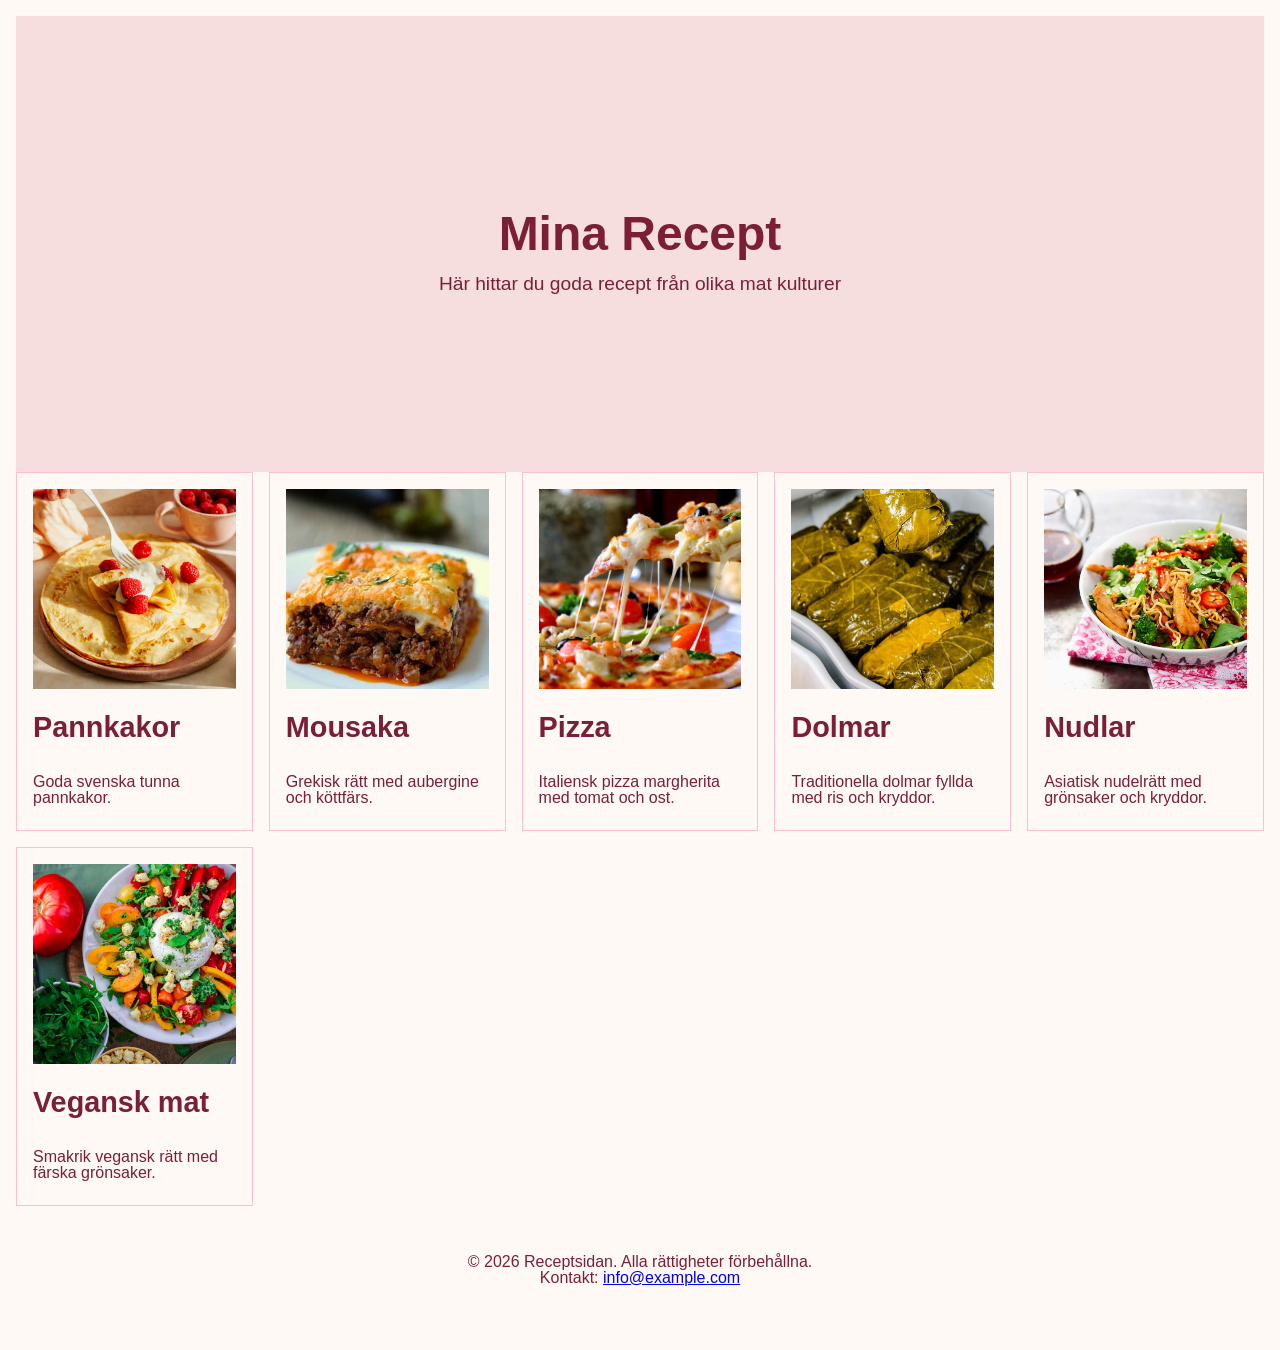
<file: index.html>
<!doctype html>
<html lang="sv">
  <head>
    <meta charset="UTF-8" />
    <meta name="viewport" content="width=device-width, initial-scale=1.0" />
    <title>Goda Recept</title>
    <link rel="stylesheet" href="grid.style.css" />
  </head>
  <body>
    <section class="hero">
      <h1>Mina Recept</h1>
      <p>Här hittar du goda recept från olika mat kulturer</p>
    </section>

    <main>
      <section class="grid-card">
        <a href="bem.index.html" class="card">
          <img src="pannkakor.jpg" alt="Pannkakor med jordgubbar" />
          <h2>Pannkakor</h2>
          <p>Goda svenska tunna pannkakor.</p>
        </a>

        <a href="bem.index.html" class="card">
          <img src="mousaka.jpg" alt="Mousaka" />
          <h2>Mousaka</h2>
          <p>Grekisk rätt med aubergine och köttfärs.</p>
        </a>

        <a href="bem.index.html" class="card">
          <img src="pizza.jpg" alt="Pizza" />
          <h2>Pizza</h2>
          <p>Italiensk pizza margherita med tomat och ost.</p>
        </a>
        <a href="bem.index.html" class="card">
          <img src="Dolma.png" alt="Dolmar" />
          <h2>Dolmar</h2>
          <p>Traditionella dolmar fyllda med ris och kryddor.</p>
        </a>

        <a href="bem.index.html" class="card">
          <img src="nudlar.jpg" alt="Nudlar" />
          <h2>Nudlar</h2>
          <p>Asiatisk nudelrätt med grönsaker och kryddor.</p>
        </a>

        <a href="bem.index.html" class="card">
          <img src="veganskmat.jpg" alt="Vehgansk mat" />
          <h2>Vegansk mat</h2>
          <p>Smakrik vegansk rätt med färska grönsaker.</p>
        </a>
      </section>
    </main>
    <footer class="site-footer">
      <p>&copy; 2026 Receptsidan. Alla rättigheter förbehållna.</p>
      <p>
        Kontakt:
        <a href="mailto:info@example.com">info@example.com</a>
      </p>
    </footer>
  </body>
</html>
</file>
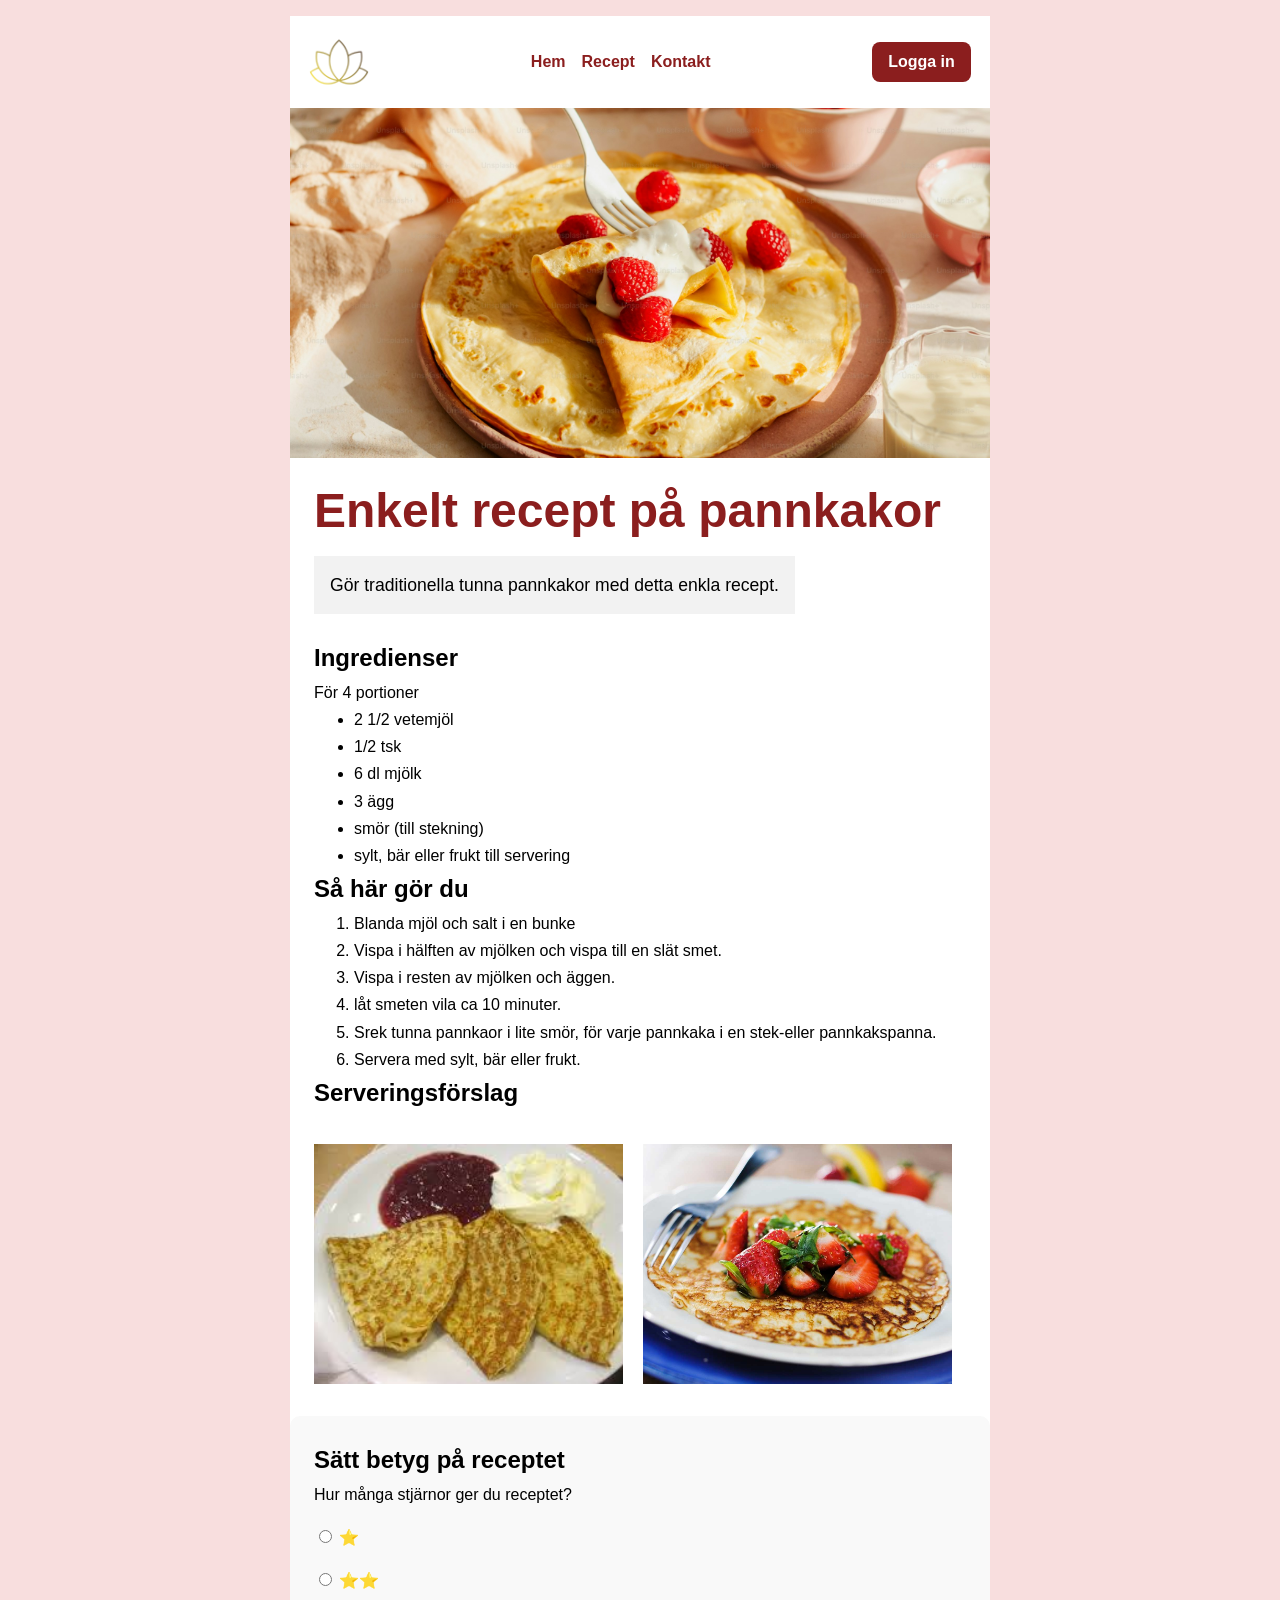
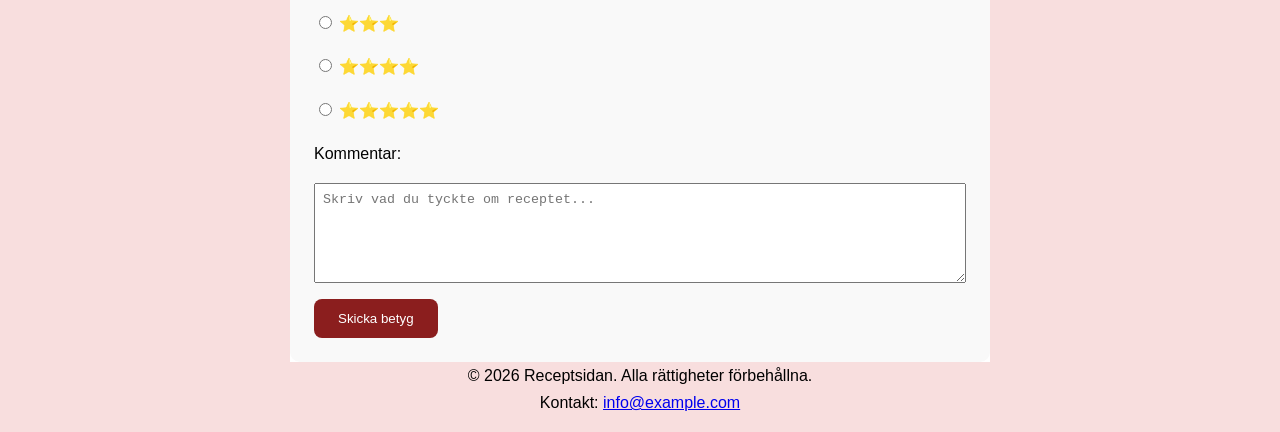
<file: bem.index.html>
<!doctype html>
<html lang="sv">
  <head>
    <meta charset="UTF-8" />
    <meta name="viewport" content="width=device-width, initial-scale=1.0" />
    <title>Pannkaksrecept</title>

    <link rel="stylesheet" href="bem.style.css" />
  </head>
  <body>
    <header>
      <nav class="navbar" aria-label="Menu">
        <div class="navbar__logo">
          <img src="lotus.jpg" alt="Min receptsida logga" />
        </div>

        <ul class="navbar__links">
          <li><a href="#">Hem</a></li>
          <li><a href="#">Recept</a></li>
          <li><a href="#">Kontakt</a></li>
        </ul>

        <button class="navbar__login">Logga in</button>
      </nav>
    </header>

    <section class="hero">
      <img src="pannkakor.jpg" alt="Bild på pannkakor" />

      <div class="hero__content">
        <h1>Enkelt recept på pannkakor</h1>
        <p>Gör traditionella tunna pannkakor med detta enkla recept.</p>
      </div>
    </section>

    <main id="main-content">
      <article class="recipe-card">
        <section class="recipe-card__ingredients">
          <h2>Ingredienser</h2>
          <p>För 4 portioner</p>
          <ul>
            <li>2 1/2 vetemjöl</li>
            <li>1/2 tsk</li>
            <li>6 dl mjölk</li>
            <li>3 ägg</li>
            <li>smör (till stekning)</li>
            <li>sylt, bär eller frukt till servering</li>
          </ul>
        </section>

        <section class="recipe-card__steps">
          <h2>Så här gör du</h2>
          <ol>
            <li>Blanda mjöl och salt i en bunke</li>
            <li>Vispa i hälften av mjölken och vispa till en slät smet.</li>
            <li>Vispa i resten av mjölken och äggen.</li>
            <li>låt smeten vila ca 10 minuter.</li>
            <li>
              Srek tunna pannkaor i lite smör, för varje pannkaka i en
              stek-eller pannkakspanna.
            </li>
            <li>Servera med sylt, bär eller frukt.</li>
          </ol>
        </section>
        <section class="recipe-card__gallery">
          <h2>Serveringsförslag</h2>

          <div class="recipe-card__gallery-images">
            <img src="pannkakor2.jpg" alt="Pannkakor med sylt" />
            <img src="pannkakor3.jpg" alt="Pannkakor med bär" />
          </div>
        </section>

        <section class="recipe-card__rating">
          <h2>Sätt betyg på receptet</h2>
          <form class="rating-form" action="#" method="post">
            <p>Hur många stjärnor ger du receptet?</p>
            <label><input type="radio" name="rating" value="1" /> ⭐</label>
            <label><input type="radio" name="rating" value="2" /> ⭐⭐</label>
            <label><input type="radio" name="rating" value="3" /> ⭐⭐⭐</label>
            <label
              ><input type="radio" name="rating" value="4" /> ⭐⭐⭐⭐</label
            >
            <label
              ><input type="radio" name="rating" value="5" /> ⭐⭐⭐⭐⭐</label
            >

            <label for="comment">Kommentar:</label>
            <textarea
              id="comment"
              name="comment"
              placeholder="Skriv vad du tyckte om receptet..."
            ></textarea>

            <button type="submit">Skicka betyg</button>
          </form>
        </section>
      </article>
    </main>

    <footer class="site-footer">
      <p>&copy; 2026 Receptsidan. Alla rättigheter förbehållna.</p>
      <p>
        Kontakt:
        <a href="mailto:info@example.com">info@example.com</a>
      </p>
    </footer>
  </body>
</html>
</file>
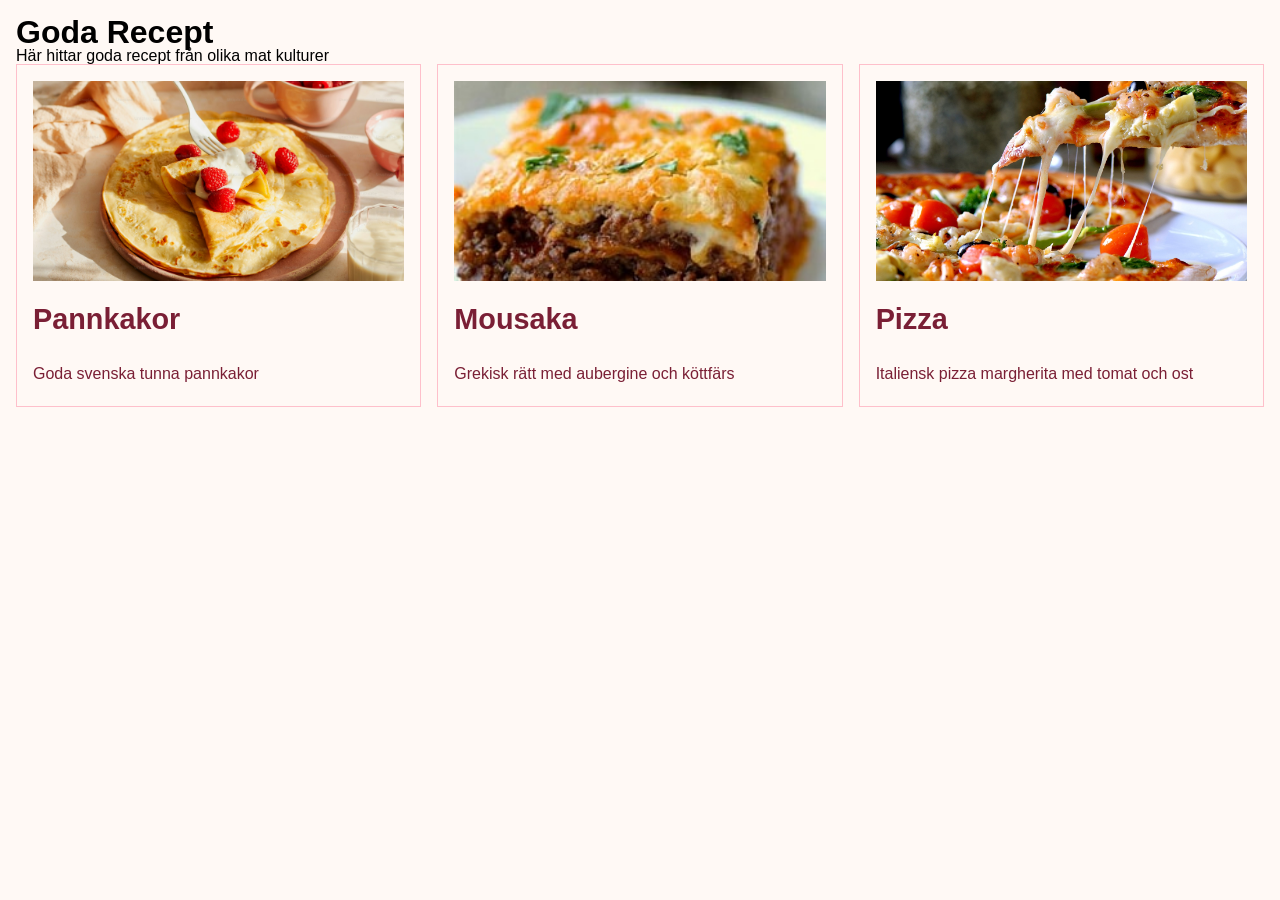
<file: grid.html>
<!DOCTYPE html>
<html lang="sv">
<head>
  <meta charset="UTF-8">
  <meta name="viewport" content="width=device-width, initial-scale=1.0">
  <title>Goda Recept</title>
  <link rel="stylesheet" href="grid.style.css">
</head>
<body>

  <div class="container">
    <header>
      <h1>Goda Recept</h1>
      <p>Här hittar goda recept från olika mat kulturer</p>
    </header>
  </div>

  <main class="grid-card">
    <a href="bem.index.html" class="card">
      <img src="pannkakor.jpg" alt="Pannkakor med jordgubbar">
      <h2>Pannkakor</h2>
      <p>Goda svenska tunna pannkakor</p>
    </a>

    <a href="bem.index.html" class="card">
      <img src="mousaka.jpg" alt="Mousaka">
      <h2>Mousaka</h2>
      <p>Grekisk rätt med aubergine och köttfärs</p>
    </a>

    <a href="bem.index.html" class="card">
      <img src="pizza.jpg" alt="Pizza">
      <h2>Pizza</h2>
      <p>Italiensk pizza margherita med tomat och ost</p>
    </a>
  </main>

</body>
</html>
</file>
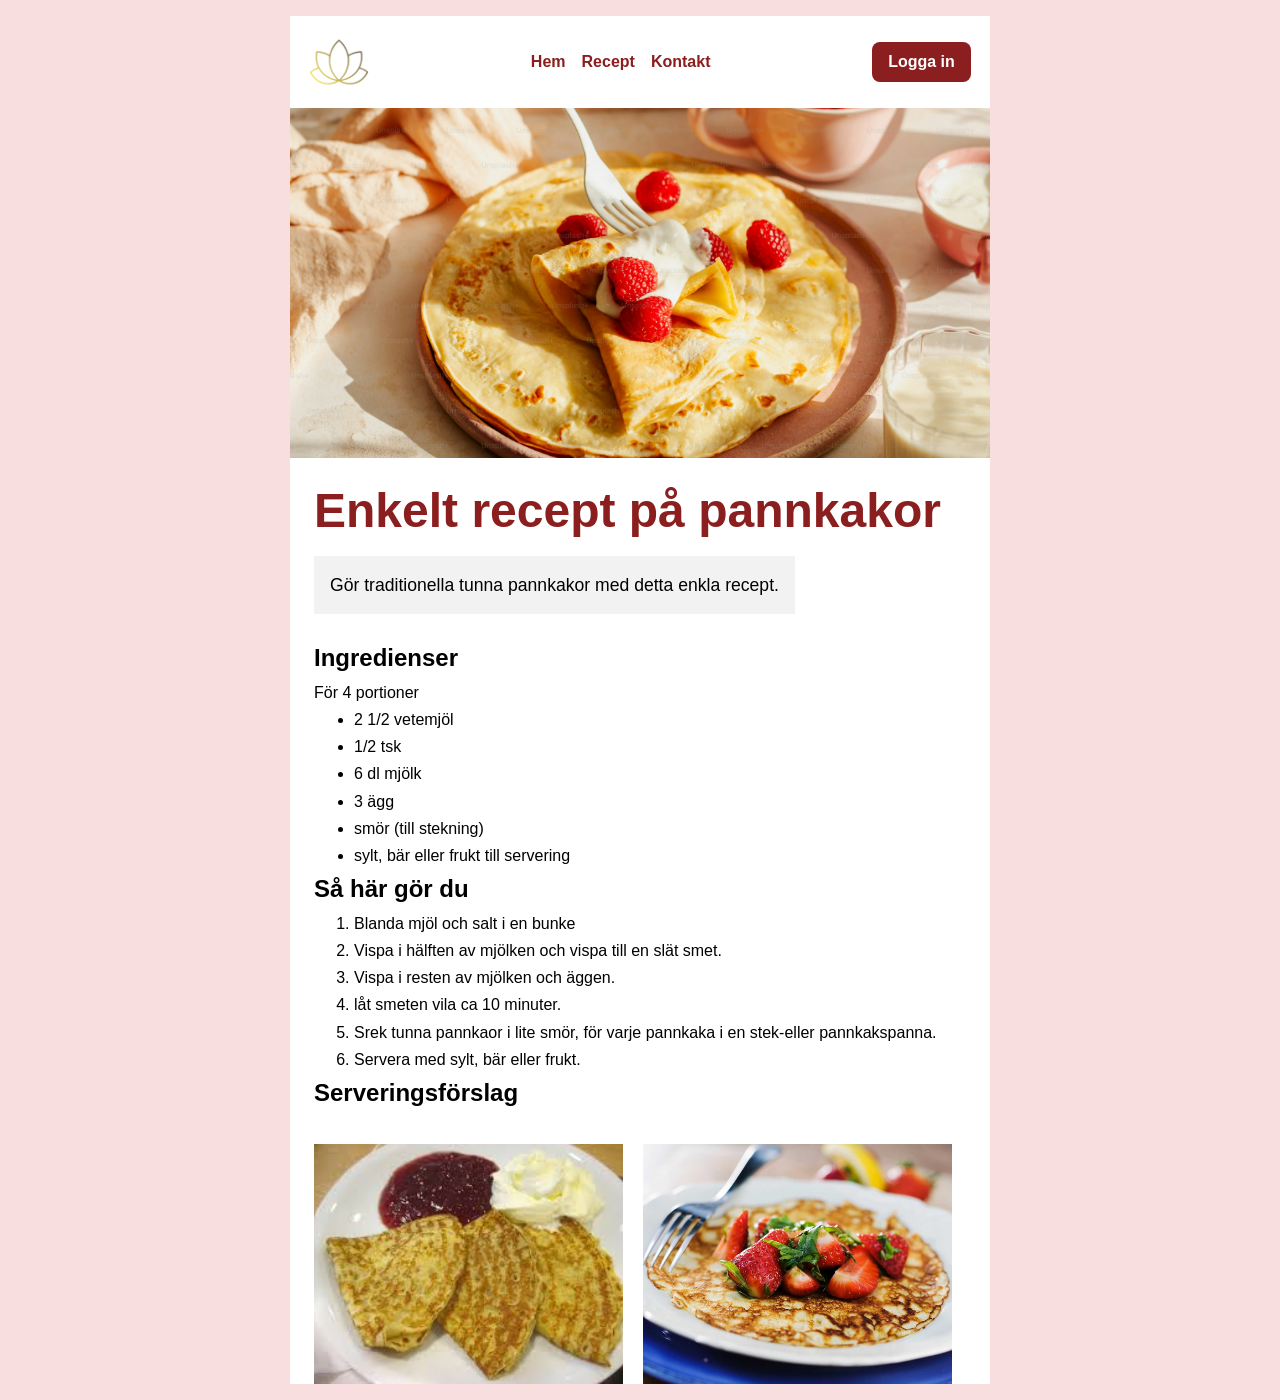
<file: index (2).html>
<!doctype html>
<html lang="sv">
  <head>
    <meta charset="UTF-8" />
    <meta name="viewport" content="width=device-width, initial-scale=1.0" />
    <title>Pannkaksrecept</title>

    
    <link rel="stylesheet" href="bem.style.css" />
  </head>
  <body>
   
    <nav class="navbar" aria-label="Menu">

      <div class ="navbar__logo">
         <img src="lotus.jpg" alt="Min receptsida logga">
      </div>
      

        <ul class="navbar__links">

          <li><a href="#">Hem</a></li>
          <li><a href="#">Recept</a></li>
          <li><a href="#">Kontakt</a></li>
        </ul>
       
        <button class="navbar__login">
   Logga in
</button>
      
      </nav>

    
        <section class="hero">
  <img src="pannkakor.jpg" alt="Bild på pannkakor">

  <div class="hero__content">
    <h1>Enkelt recept på pannkakor</h1>
    <p>Gör traditionella tunna pannkakor med detta enkla recept.</p>
  </div>
</section>
       

       <main id="main-content">
        
        <article class="recipe-card">
          
<section class="recipe-card__ingredients">
          <h2>Ingredienser</h2>
          <p>För 4 portioner</p>
          <ul>
            <li>2 1/2 vetemjöl</li>
            <li>1/2 tsk</li>
            <li>6 dl mjölk</li>
            <li>3 ägg</li>
            <li>smör (till stekning)</li>
            <li>sylt, bär eller frukt till servering</li>
          </ul>
        </section>

        <section class="recipe-card__steps">
          <h2>Så här gör du</h2>
          <ol>
            <li>Blanda mjöl och salt i en bunke</li>
            <li>Vispa i hälften av mjölken och vispa till en slät smet.</li>
            <li>Vispa i resten av mjölken och äggen.</li>
            <li>låt smeten vila ca 10 minuter.</li>
            <li>
              Srek tunna pannkaor i lite smör, för varje pannkaka i en
              stek-eller pannkakspanna.
            </li>
            <li>Servera med sylt, bär eller frukt.</li>
          </ol>
        </section>
        <section class="recipe-card__gallery">
          <h2>Serveringsförslag</h2>

          <div class="recipe-card__gallery-images">
            <img src="pannkakor2.jpg" alt="Pannkakor med sylt" />
            <img src="pannkakor3.jpg" alt="Pannkakor med bär" />
          </div>
        </section>
      </article>
    </main>
  </body>
</html>
</file>
<file: grid.style.css>
/* Reset */
 I *,
*::before,
*::after {
  box-sizing: border-box;
}

body,
h1,
h2,
h3,
p,
ul,
ol {
  margin: 0;
}

img,
picture,
video {
  display: block;
  max-width: 100%;
  object-fit: cover;
}

/* Props */
:root {
  /* Colors */
  --color-background: hsl(22, 100%, 98%);
  --color-container: #f6dede;
  --color-primary: oklab(39.335% 0.12276 0.02378);
  --color-border: lch(83.58% 24.38 7.82);
  --color-text: #000;

  /* Spacing */
  --spacing-small: 0.5rem;
  --spacing-medium: 1rem;
  --spacing-large: 3rem;
  --spacing-extra-large: 4rem;

  /* Font size */
  --font-size-medium: 1rem;
}

/* Global */
body {
  background-color: var(--color-background);
  line-height: 1;
  font-family: Arial, sans-serif;
  font-size: var(--font-size-medium);
  padding: clamp(0.5rem, 2vw, 1rem);
  margin: auto;
}

footer {
  text-align: center;
  padding: var(--spacing-large);
}

footer p {
  text-align: center;
  color: var(--color-primary);
}

/* Blocks */
.hero{
  background-color: var(--color-container);
  padding: var(--spacing-large);
   min-height: 40vh;
   display: flex;
  justify-content: center;
  align-items: center;
   flex-direction: column;
    text-align: center;
}


.hero h1 {
  color: var(--color-primary);
  margin: 1rem;
   font-size: clamp(1.5rem, 4vw, 3rem);
    margin-bottom: var(--spacing-medium);
}

.hero p {
  color: var(--color-primary);
   font-size: clamp(0.8rem, 2.5vw, 1.2rem);
   
}

.grid-card {
  display: grid;
   grid-template-columns: repeat(3,1fr);
   grid-template-columns: repeat(auto-fit, minmax(200px, 1fr));
     gap: var(--spacing-medium);
}


.card {
  display: flex;
  flex-direction: column;
  gap: var(--spacing-small);
  text-decoration: none;
  color: var(--color-text);
  background-color: var(--color-background);
  padding: var(--spacing-medium);
  border: 1px solid var(--color-border);
}

.card h2 {
  color: var(--color-primary);
  margin-top: var(--spacing-medium);
  margin-bottom: var(--spacing-small);
   font-size: clamp(1.2rem, 3vw, 1.8rem);
}

.card p {
  color: var(--color-primary);
  margin-top: var(--spacing-medium);
  margin-bottom: var(--spacing-small);
  font-size: clamp(0.9rem, 2vw, 1rem);
}

.grid-card img {
  width: 100%;
  height: clamp(9.375rem, 25vw, 12.5rem);
  object-fit: cover;
   
}


/*  

@media (max-width: 768px) {
  body {
    padding: var(--spacing-small);
  /* } 

  /*  

.grid-card {
    grid-template-columns: repeat(2, 1fr);
  }
  

@media (max-width: 480px) {
    .grid-card {
      grid-template-columns: 1fr;
    }
  }
/*
</file>
<file: bem.style.css>
/* CSS Reset */
*,
*::before,
*::after {
  box-sizing: border-box;
}

body,
h1,
h2,
h3,
p,
ul,
ol {
  margin: 0;
}

img,
picture,
video {
  display: block;
  max-width: 100%;
  object-fit: cover;
}

/* CSS Variables */
:root {
  --background-color: #f8dede;
  --primary-color: #8b1e1e;
  --max-width: 43.75rem;
}

/* Global */
body {
  line-height: 1.7;
  background-color: var(--background-color);
  font-size: clamp(0.85rem, 1.5vw, 1rem);
  font-family: Arial, sans-serif;
  margin: 0;
  padding: 1rem;
}

h1,
h2,
h3 {
  font-weight: 600;
}

footer p {
  text-align: center;
  color: var(--color-primary);
}

/* BEM structure for recipe card */

.recipe-card {
  max-width: var(--max-width);
  margin: auto;
  background-color: white;
  width: 100%;
}

.recipe-card__ingredients,
.recipe-card__steps,
.recipe-card__gallery,
.recipe-card__rating {
  padding-left: 1.5rem;
  padding-right: 2rem;
}

.hero {
  max-width: var(--max-width);
  margin: 0 auto;
  background-color: white;
}
.hero__content {
  text-align: left;
  padding: 1.5rem;
}

.hero img {
  width: 100%;
  height: clamp(15.625rem, 40vw, 21.875rem);
  object-fit: cover;
}

.hero__content h1 {
  color: var(--primary-color);
  font-size: clamp(1.5rem, 5vw, 3rem);
  line-height: 1.2;
}

.hero__content p {
  color: black;
  background-color: #f2f2f2;
  padding: 1rem;
  margin-top: 1rem;
  display: inline-block;
  font-size: clamp(0.9rem, 2vw, 1.1rem);
  line-height: 1.5;
}
/* BEM structure for recipe card */
.recipe-card__description {
  background-color: white;
  padding: 1.5rem;
  max-width: 100%;
}

/* Nested CSS: styles for images inside gallery */
.recipe-card__gallery-images {
  margin-top: 1.875rem;
  display: flex;
  gap: 1.25rem;
  flex-wrap: wrap;

  img {
    width: 48%;
    height: clamp(10rem, 25vw, 15rem);
    object-fit: cover;
    display: block;
  }

  li {
    margin-bottom: 2rem;
  }
}

.navbar {
  background-color: white;
  padding: 1rem 1.2rem;
  max-width: var(--max-width);
  width: 100%;
  display: flex;
  justify-content: space-between;
  align-items: center;

  margin: 0 auto;
}
.navbar__logo img {
  width: 60px;
  height: auto;
}

.navbar__links {
  list-style: none;
  display: flex;
  gap: 1rem;
  padding: 0;
  margin: 0;
  justify-content: center;
  flex-wrap: wrap;
}
.navbar__links a {
  text-decoration: none;
  color: var(--primary-color);
  font-weight: 600;
  font-size: clamp(0.9rem, 2vw, 1rem);
}

.navbar__links a:hover {
  color: #d94b4b;
}

.navbar__login {
  background-color: var(--primary-color);
  color: white;
  font-weight: 700;
  text-decoration: none;
  border: none;
  padding: 0.7rem 1rem;
  border-radius: 8px;
  cursor: pointer;
  transition: 0.3s;
  justify-items: end;
  font-size: clamp(0.9rem, 2vw, 1rem);
}

.navbar__login:hover {
  background-color: hsl(0, 65%, 57%);
  color: white;
}

.recipe-card__rating {
  margin-top: 2rem;
  padding: clamp(1rem, 3vw, 1.5rem);
  background: #f9f9f9;
  border-radius: 0.625rem;
}
.rating-form {
  display: flex;
  flex-direction: column;
  gap: 1rem;
}

.rating-form textarea {
  min-height: 6.25rem;
  padding: 0.5rem;
}

.rating-form button {
  width: fit-content;
  padding: 0.75rem 1.5rem;
  background-color: var(--primary-color);
  color: white;
  border-radius: 0.5rem;

  border: none;
}
.rating-form button:hover {
  background-color: hsl(0, 65%, 57%);
  color: white;
}

@media (max-width: 768px) {
  .navbar {
    flex-direction: column;
    align-items: center;
    gap: 1rem;
  }

  /* Skiplink */
  .skip-link {
    position: absolute;
    left: -999px;
  }

  .skip-link:focus {
    left: 0.625rem;
    top: 0.625rem;
    background-color: black;
    color: white;
    padding: 0.625rem;
    z-index: 100;
  }
}
</file>
